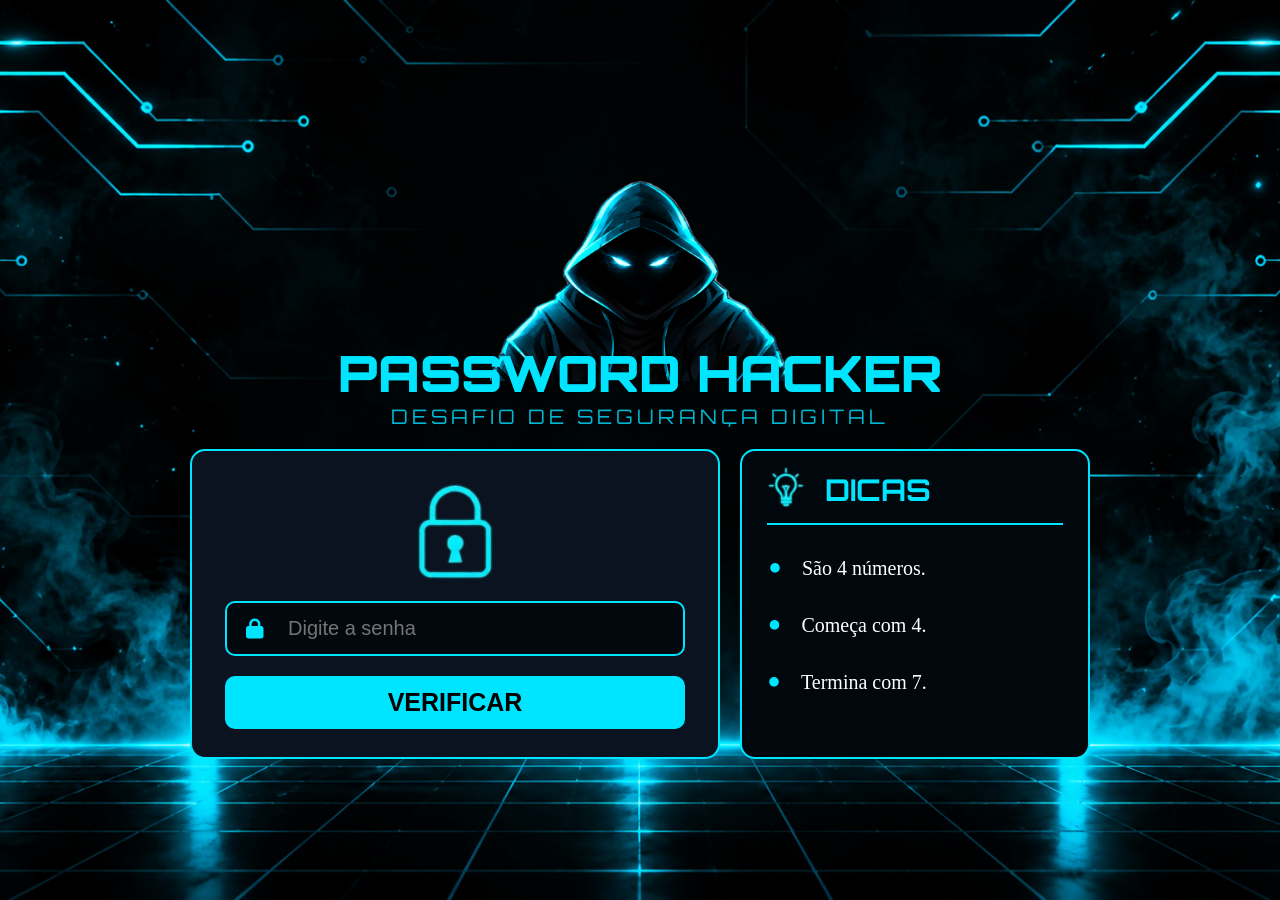
<file: index.html>
<!DOCTYPE html>
<html lang="pt-BR">
<head>
  <meta charset="UTF-8">
  <meta name="viewport" content="width=device-width, initial-scale=1.0">
  <title>password hacker</title>
  <link rel="stylesheet" href="Style.css">
  <link rel="preconnect" href="https://fonts.googleapis.com">
<link rel="preconnect" href="https://fonts.gstatic.com" crossorigin>
<link href="https://fonts.googleapis.com/css2?family=Orbitron:wght@400..900&display=swap" rel="stylesheet">
  <link rel="stylesheet" href="https://cdnjs.cloudflare.com/ajax/libs/font-awesome/6.7.2/css/all.min.css">
  <link rel="stylesheet" href="https://cdn.jsdelivr.net/npm/bootstrap-icons@1.11.3/font/bootstrap-icons.min.css">

  <!-- Biblioteca de icone -->
  <link rel="stylesheet" href="https://cdnjs.cloudflare.com/ajax/libs/font-awesome/6.7.2/css/all.min.css">
</head>
<body>
  <main>
    <div class="container">
      <img class="personagem" src="Personagem2.png" alt="">
      <h1>PASSWORD HACKER</h1>
      <h2>DESAFIO DE SEGURANÇA DIGITAL</h2>
      <div class="container-2">
        <div class="f-do-card-verificar-senha">
        <div class="container-do-card-verificar-senha">
          <img class="cadeado" src="Cadeado.png" alt="">
          <form>
            <div class="input-box">
              <i id="cadiado" class="fa-solid fa-lock"></i>
              <input type="password" class="senha" id="senha" placeholder="Digite a senha" required>
            </div>
            <p class="msg" id="msg"></p>
            <button type="button" onclick="verificar()">VERIFICAR</button>
          </form>
        </div>
      </div>
      <div class="card-dicas">
        <div class="p1">
          <img class="lampada" src="Lampada.png" alt="">
          <h3>DICAS</h3>
        </div>
        <hr>
        <div class="p2">
          <ul>
            <li><span>•</span> São 4 números.</li>
            <li><span>•</span> Começa com 4.</li>
            <li><span>•</span> Termina com 7.</li>
          </ul>
        </div>
      </div>
      </div>
    </div>
  </main>
  <script src="JavaScript.js"></script>
</body>
</html>
</file>
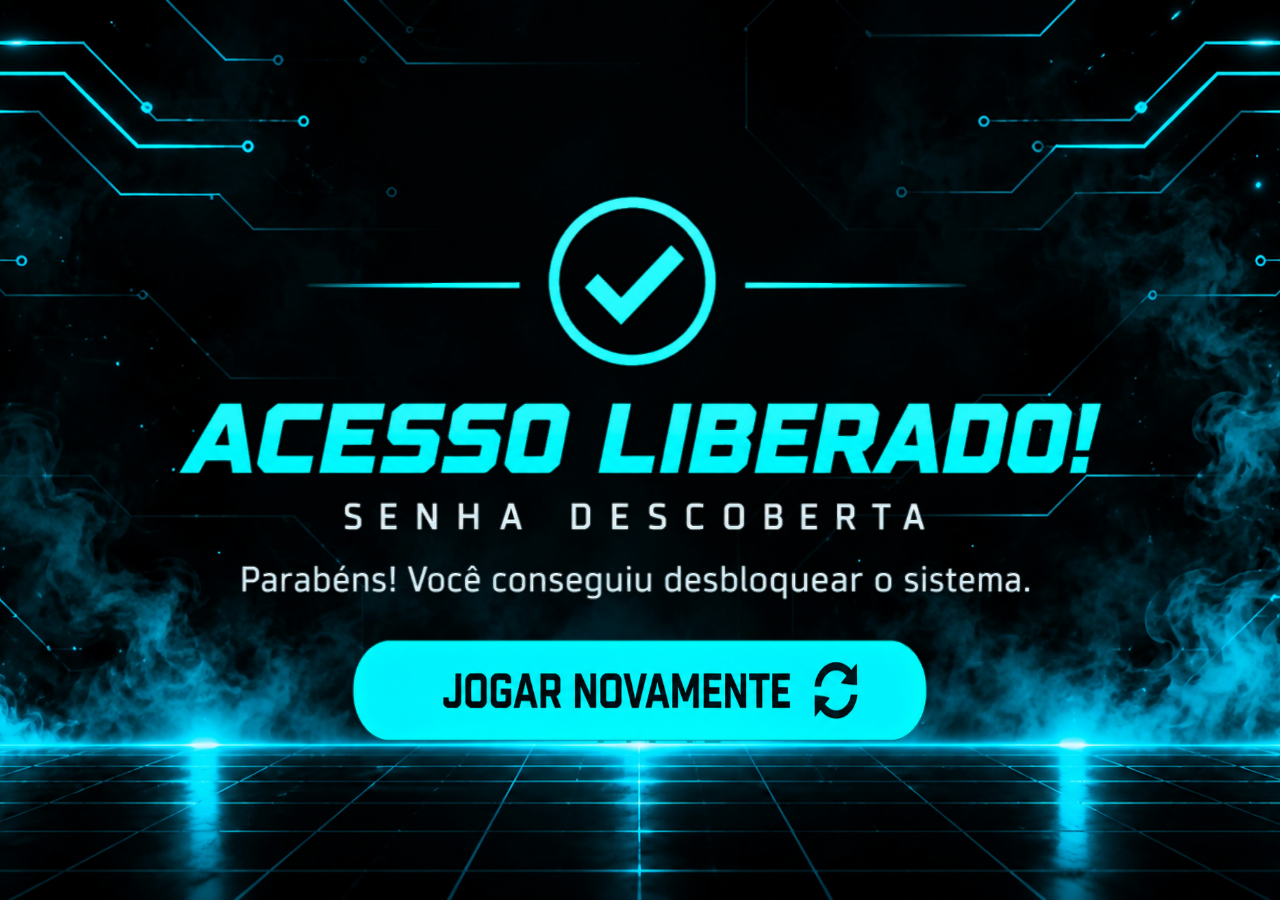
<file: telaDeVitoria.html>
tel<!DOCTYPE html>
<html lang="pt-BR">
<head>
  <meta charset="UTF-8">
  <meta name="viewport" content="width=device-width, initial-scale=1.0">
  <title>Password hacker</title>
  <link rel="stylesheet" href="telaDeVitoria.css">
</head>
<body>
  <main>
    <img class="img1" src="1795010467222.png" alt="">
    <button onclick="reiniciar()">
      <img class="img2" src="1795010533049.png" alt="">
    </button>
  </main>
  <script src="telaDeVitoria.js"></script>
</body>
</html>
</file>
<file: Style.css>
*{
  padding: 0;
  margin: 0;
  box-sizing: border-box;
  color: white;
}

body{
  background-image: url(file_00000000783c820ea779b144333f2518.png);
  background-size: cover;
  background-position: center;
  background-repeat: no-repeat;
  height: 100vh;
}

.container{
  display: flex;
  justify-content: center;
  align-items: center;
  flex-direction: column;
  height: 100vh;
}

.personagem{
  height: 200px;
  width: 300px;
  transform: translateY(40px);
  z-index: 1;
}

h1{
  font-size: 50px;
  font-family: "Orbitron", bahnschrift;
  font-weight: 900;
  color: #00E5FF;
  z-index: 2;
}

h2{
  font-size: 20px;
  font-family: "Orbitron", bahnschrift;
  font-weight: 300;
  letter-spacing: 4px;
  margin-bottom: 20px;
  color: #00B8D4;
}

.container-2{
  display: flex;
  justify-content: center;
  align-items: center;
  gap: 20px;
}

.f-do-card-verificar-senha{
  background-color: #0B1220;
  border: 2px solid #00E5FF;
  padding: 20px 30px;
  border-radius: 15px;
  height: 310px;
  width: 530px;
}

.container-do-card-verificar-senha{
  display: flex;
  justify-content: center;
  align-items: center;
  flex-direction: column;
}

.cadeado{
  height: 100px;
  width: 80px;
  margin-bottom: 20px;
  margin-top: 10px;
}

.input-box{
  display: flex;
  justify-content: center;
  align-items: center;
  margin-bottom: 20px;
}

.input-box i{
  color: #00E5FF;
  position: absolute;
  z-index: 2;
  padding-right: 400px;
  font-size: 20px;
}

.input-box input{
  position: relative;
  z-index: 1;
  width: 460px;
  padding: 14px 19px 14px 61px;
  border-radius: 10px;
  border: 2px solid #00E5FF;
  outline: none;
  background-color: #01080E;
  color: #E2E8F0;
  cursor: text;
  font-size: 20px;
}

.input-box input:placeholder{
  color: #64748b;
}

.msg{
  position: absolute;
  top: 664px;
  z-index: 5;
  font-size: 12px;
}

button{
  background-color: #00E5FF;
  color: black;
  padding: 12px 20px;
  border: none;
  outline: none;
  width: 460px;
  border-radius: 10px;
  font-weight: 800;
  cursor: pointer;
  font-size: 25px;
}

.card-dicas{
  background-color: #00070D;
  border: 2px solid #00E5FF;
  padding: 15px 25px;
  border-radius: 15px;
  height: 310px;
  width: 350px;
}

.p1{
  display: flex;
  justify-content: start;
  align-items: end;
  gap: 20px;
  margin-bottom: 15px;
}

.p1 i{
  font-size: 40px;
  color: #00E5FF;
}

.lampada{
  height: 42px;
  width: 38px;
}

.p1 h3{
  color: #00E5FF;
  font-size: 30px;
  font-family: "Orbitron", bahnschrift;
}

.card-dicas hr{
  border: 1px solid #00E5FF;
  margin-bottom: 20px;
}

.p2 {
  display: flex;
  justify-content: start;
  align-items: center;
}

.p2 ul{
  display: flex;
  flex-direction: column;
  gap: 10px;
}

.p2 ul li{
  list-style: none;
  font-size: 20px;

  display: flex;
  justify-content: center;
  align-items: center;
  gap: 20px;
}

.p2 ul li span{
  color: #00E5FF;
  font-size: 40px;
}
</file>
<file: telaDeVitoria.css>
*{
  padding: 0;
  margin: 0;
  box-sizing: border-box;
}

body{
  background-image: url(file_00000000783c820ea779b144333f2518.png);
  background-size: cover;
  background-repeat: no-repeat;
  background-position: center;
  height: 100vh;
}

main{
  display: flex;
  flex-direction: column;
  justify-content: center;
  align-items: center;
  height: 100vh;
}

.img1{
  height: 450px;
  width: 950px;
}

button{
  background-color: transparent;
  outline: none;
  border: none;
}

.img2{
  height: 150px;
  width: 600px;
  cursor: pointer;
}
</file>
